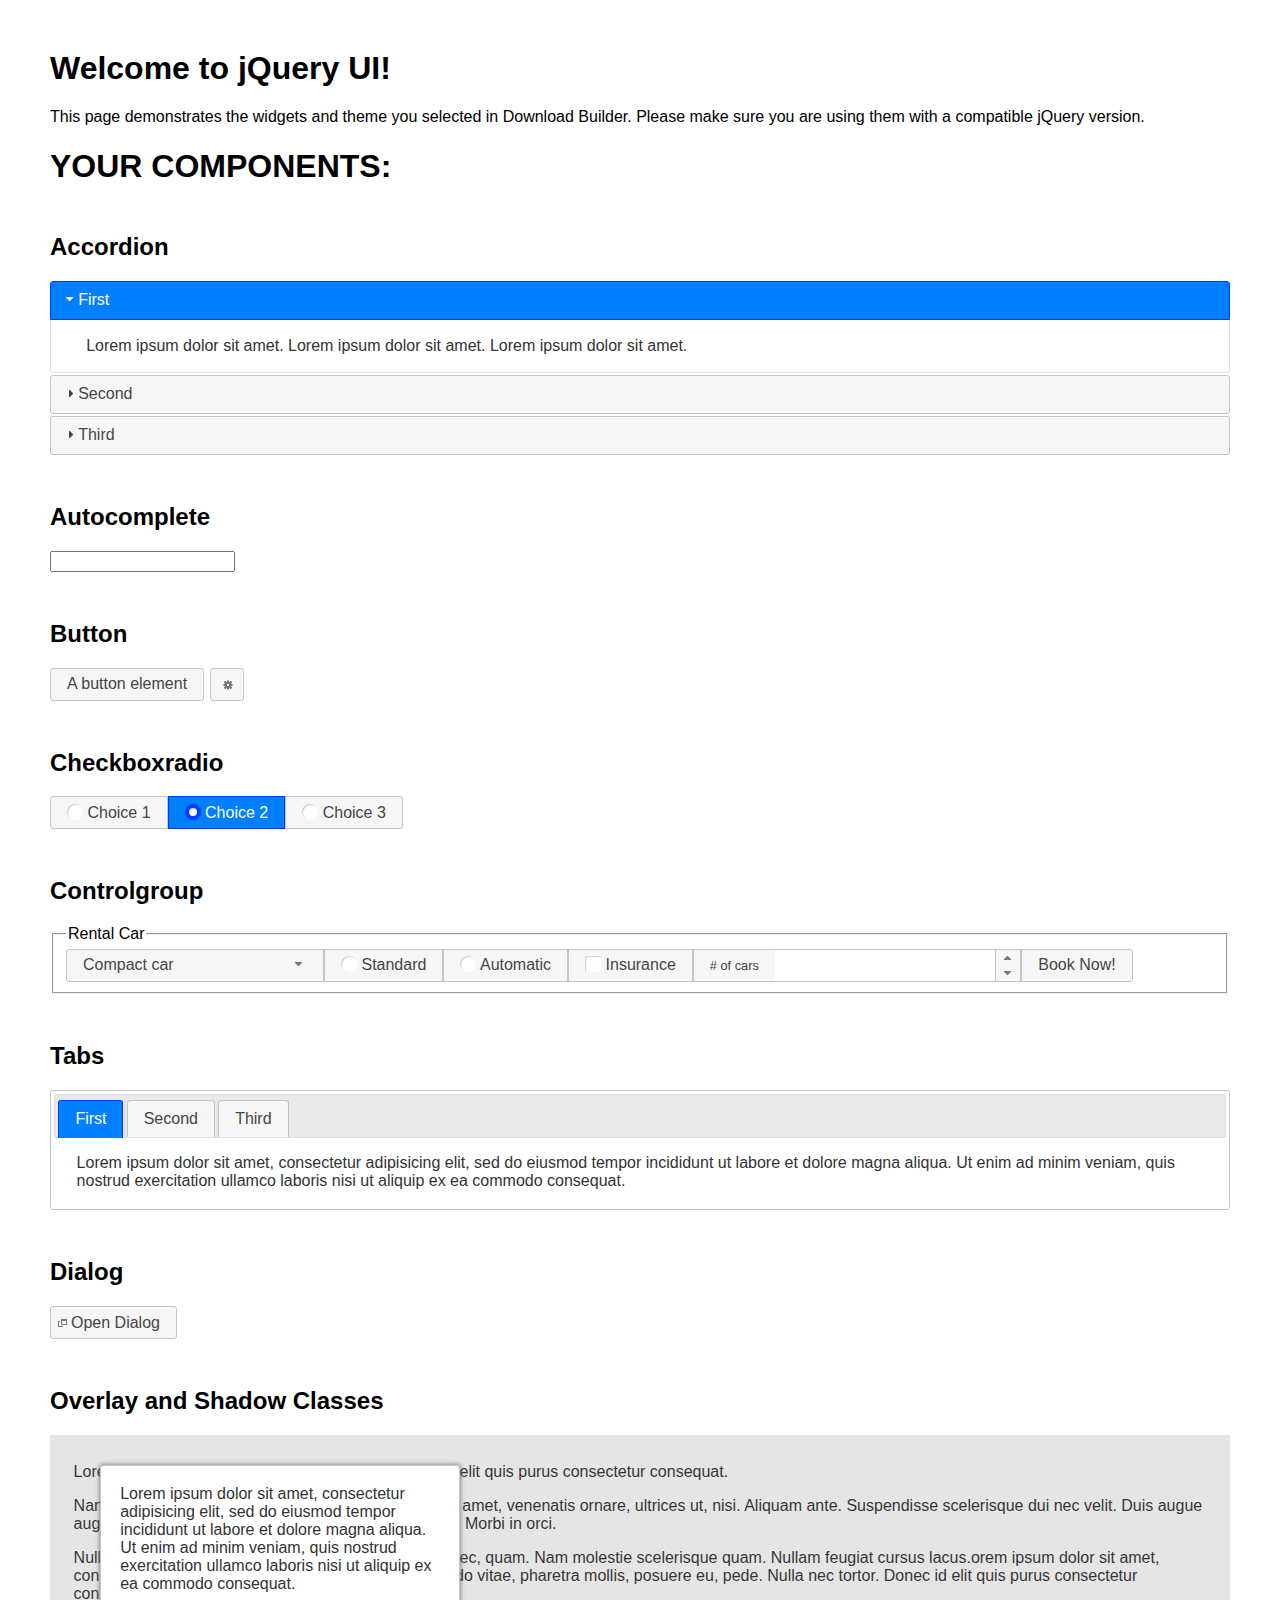
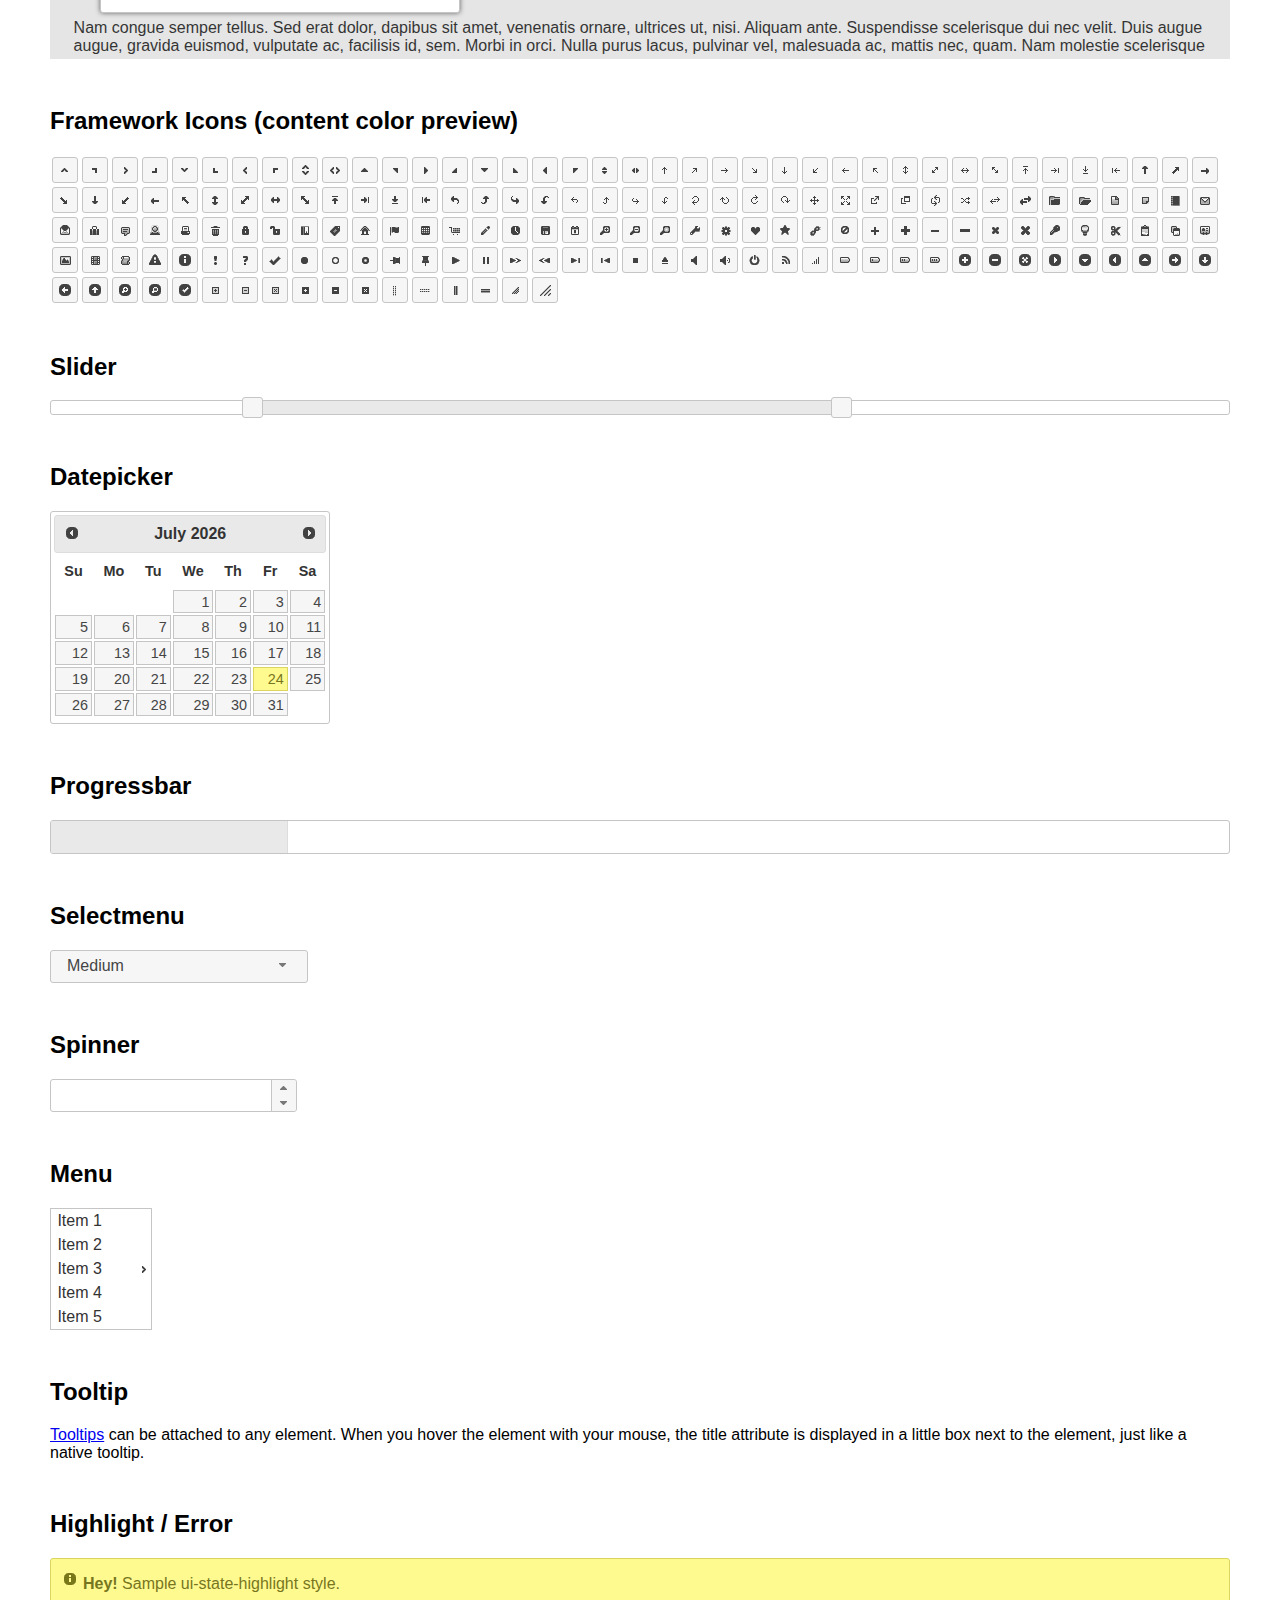
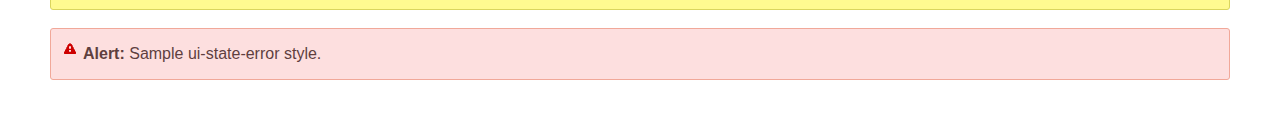
<file: lib/index.html>
<!doctype html>
<html lang="us">
<head>
	<meta charset="utf-8">
	<title>jQuery UI Example Page</title>
	<link href="jquery-ui.css" rel="stylesheet">
	<style>
	body{
		font-family: "Trebuchet MS", sans-serif;
		margin: 50px;
	}
	.demoHeaders {
		margin-top: 2em;
	}
	#dialog-link {
		padding: .4em 1em .4em 20px;
		text-decoration: none;
		position: relative;
	}
	#dialog-link span.ui-icon {
		margin: 0 5px 0 0;
		position: absolute;
		left: .2em;
		top: 50%;
		margin-top: -8px;
	}
	#icons {
		margin: 0;
		padding: 0;
	}
	#icons li {
		margin: 2px;
		position: relative;
		padding: 4px 0;
		cursor: pointer;
		float: left;
		list-style: none;
	}
	#icons span.ui-icon {
		float: left;
		margin: 0 4px;
	}
	.fakewindowcontain .ui-widget-overlay {
		position: absolute;
	}
	select {
		width: 200px;
	}
	</style>
</head>
<body>

<h1>Welcome to jQuery UI!</h1>

<div class="ui-widget">
	<p>This page demonstrates the widgets and theme you selected in Download Builder. Please make sure you are using them with a compatible jQuery version.</p>
</div>

<h1>YOUR COMPONENTS:</h1>

<!-- Accordion -->
<h2 class="demoHeaders">Accordion</h2>
<div id="accordion">
	<h3>First</h3>
	<div>Lorem ipsum dolor sit amet. Lorem ipsum dolor sit amet. Lorem ipsum dolor sit amet.</div>
	<h3>Second</h3>
	<div>Phasellus mattis tincidunt nibh.</div>
	<h3>Third</h3>
	<div>Nam dui erat, auctor a, dignissim quis.</div>
</div>

<!-- Autocomplete -->
<h2 class="demoHeaders">Autocomplete</h2>
<div>
	<input id="autocomplete" title="type &quot;a&quot;">
</div>

<!-- Button -->
<h2 class="demoHeaders">Button</h2>
<button id="button">A button element</button>
<button id="button-icon">An icon-only button</button>

<!-- Checkboxradio -->
<h2 class="demoHeaders">Checkboxradio</h2>
<form style="margin-top: 1em;">
	<div id="radioset">
		<input type="radio" id="radio1" name="radio"><label for="radio1">Choice 1</label>
		<input type="radio" id="radio2" name="radio" checked="checked"><label for="radio2">Choice 2</label>
		<input type="radio" id="radio3" name="radio"><label for="radio3">Choice 3</label>
	</div>
</form>

<!-- Controlgroup -->
<h2 class="demoHeaders">Controlgroup</h2>
<fieldset>
	<legend>Rental Car</legend>
	<div id="controlgroup">
		<select id="car-type">
			<option>Compact car</option>
			<option>Midsize car</option>
			<option>Full size car</option>
			<option>SUV</option>
			<option>Luxury</option>
			<option>Truck</option>
			<option>Van</option>
		</select>
		<label for="transmission-standard">Standard</label>
		<input type="radio" name="transmission" id="transmission-standard">
		<label for="transmission-automatic">Automatic</label>
		<input type="radio" name="transmission" id="transmission-automatic">
		<label for="insurance">Insurance</label>
		<input type="checkbox" name="insurance" id="insurance">
		<label for="horizontal-spinner" class="ui-controlgroup-label"># of cars</label>
		<input id="horizontal-spinner" class="ui-spinner-input">
		<button>Book Now!</button>
	</div>
</fieldset>

<!-- Tabs -->
<h2 class="demoHeaders">Tabs</h2>
<div id="tabs">
	<ul>
		<li><a href="#tabs-1">First</a></li>
		<li><a href="#tabs-2">Second</a></li>
		<li><a href="#tabs-3">Third</a></li>
	</ul>
	<div id="tabs-1">Lorem ipsum dolor sit amet, consectetur adipisicing elit, sed do eiusmod tempor incididunt ut labore et dolore magna aliqua. Ut enim ad minim veniam, quis nostrud exercitation ullamco laboris nisi ut aliquip ex ea commodo consequat.</div>
	<div id="tabs-2">Phasellus mattis tincidunt nibh. Cras orci urna, blandit id, pretium vel, aliquet ornare, felis. Maecenas scelerisque sem non nisl. Fusce sed lorem in enim dictum bibendum.</div>
	<div id="tabs-3">Nam dui erat, auctor a, dignissim quis, sollicitudin eu, felis. Pellentesque nisi urna, interdum eget, sagittis et, consequat vestibulum, lacus. Mauris porttitor ullamcorper augue.</div>
</div>

<h2 class="demoHeaders">Dialog</h2>
<p>
	<button id="dialog-link" class="ui-button ui-corner-all ui-widget">
		<span class="ui-icon ui-icon-newwin"></span>Open Dialog
	</button>
</p>

<h2 class="demoHeaders">Overlay and Shadow Classes</h2>
<div style="position: relative; width: 96%; height: 200px; padding:1% 2%; overflow:hidden;" class="fakewindowcontain">
	<p>Lorem ipsum dolor sit amet,  Nulla nec tortor. Donec id elit quis purus consectetur consequat. </p><p>Nam congue semper tellus. Sed erat dolor, dapibus sit amet, venenatis ornare, ultrices ut, nisi. Aliquam ante. Suspendisse scelerisque dui nec velit. Duis augue augue, gravida euismod, vulputate ac, facilisis id, sem. Morbi in orci. </p><p>Nulla purus lacus, pulvinar vel, malesuada ac, mattis nec, quam. Nam molestie scelerisque quam. Nullam feugiat cursus lacus.orem ipsum dolor sit amet, consectetur adipiscing elit. Donec libero risus, commodo vitae, pharetra mollis, posuere eu, pede. Nulla nec tortor. Donec id elit quis purus consectetur consequat. </p><p>Nam congue semper tellus. Sed erat dolor, dapibus sit amet, venenatis ornare, ultrices ut, nisi. Aliquam ante. Suspendisse scelerisque dui nec velit. Duis augue augue, gravida euismod, vulputate ac, facilisis id, sem. Morbi in orci. Nulla purus lacus, pulvinar vel, malesuada ac, mattis nec, quam. Nam molestie scelerisque quam. </p><p>Nullam feugiat cursus lacus.orem ipsum dolor sit amet, consectetur adipiscing elit. Donec libero risus, commodo vitae, pharetra mollis, posuere eu, pede. Nulla nec tortor. Donec id elit quis purus consectetur consequat. Nam congue semper tellus. Sed erat dolor, dapibus sit amet, venenatis ornare, ultrices ut, nisi. Aliquam ante. </p><p>Suspendisse scelerisque dui nec velit. Duis augue augue, gravida euismod, vulputate ac, facilisis id, sem. Morbi in orci. Nulla purus lacus, pulvinar vel, malesuada ac, mattis nec, quam. Nam molestie scelerisque quam. Nullam feugiat cursus lacus.orem ipsum dolor sit amet, consectetur adipiscing elit. Donec libero risus, commodo vitae, pharetra mollis, posuere eu, pede. Nulla nec tortor. Donec id elit quis purus consectetur consequat. Nam congue semper tellus. Sed erat dolor, dapibus sit amet, venenatis ornare, ultrices ut, nisi. </p>

	<!-- ui-dialog -->
	<div class="ui-widget-overlay ui-front"></div>
	<div style="position: absolute; width: 320px; left: 50px; top: 30px; padding: 1.2em" class="ui-widget ui-front ui-widget-content ui-corner-all ui-widget-shadow">
		Lorem ipsum dolor sit amet, consectetur adipisicing elit, sed do eiusmod tempor incididunt ut labore et dolore magna aliqua. Ut enim ad minim veniam, quis nostrud exercitation ullamco laboris nisi ut aliquip ex ea commodo consequat.
	</div>

</div>

<!-- ui-dialog -->
<div id="dialog" title="Dialog Title">
	<p>Lorem ipsum dolor sit amet, consectetur adipisicing elit, sed do eiusmod tempor incididunt ut labore et dolore magna aliqua. Ut enim ad minim veniam, quis nostrud exercitation ullamco laboris nisi ut aliquip ex ea commodo consequat.</p>
</div>


<h2 class="demoHeaders">Framework Icons (content color preview)</h2>
<ul id="icons" class="ui-widget ui-helper-clearfix">
	<li class="ui-state-default ui-corner-all" title=".ui-icon-caret-1-n"><span class="ui-icon ui-icon-caret-1-n"></span></li>
	<li class="ui-state-default ui-corner-all" title=".ui-icon-caret-1-ne"><span class="ui-icon ui-icon-caret-1-ne"></span></li>
	<li class="ui-state-default ui-corner-all" title=".ui-icon-caret-1-e"><span class="ui-icon ui-icon-caret-1-e"></span></li>
	<li class="ui-state-default ui-corner-all" title=".ui-icon-caret-1-se"><span class="ui-icon ui-icon-caret-1-se"></span></li>
	<li class="ui-state-default ui-corner-all" title=".ui-icon-caret-1-s"><span class="ui-icon ui-icon-caret-1-s"></span></li>
	<li class="ui-state-default ui-corner-all" title=".ui-icon-caret-1-sw"><span class="ui-icon ui-icon-caret-1-sw"></span></li>
	<li class="ui-state-default ui-corner-all" title=".ui-icon-caret-1-w"><span class="ui-icon ui-icon-caret-1-w"></span></li>
	<li class="ui-state-default ui-corner-all" title=".ui-icon-caret-1-nw"><span class="ui-icon ui-icon-caret-1-nw"></span></li>
	<li class="ui-state-default ui-corner-all" title=".ui-icon-caret-2-n-s"><span class="ui-icon ui-icon-caret-2-n-s"></span></li>
	<li class="ui-state-default ui-corner-all" title=".ui-icon-caret-2-e-w"><span class="ui-icon ui-icon-caret-2-e-w"></span></li>
	<li class="ui-state-default ui-corner-all" title=".ui-icon-triangle-1-n"><span class="ui-icon ui-icon-triangle-1-n"></span></li>
	<li class="ui-state-default ui-corner-all" title=".ui-icon-triangle-1-ne"><span class="ui-icon ui-icon-triangle-1-ne"></span></li>
	<li class="ui-state-default ui-corner-all" title=".ui-icon-triangle-1-e"><span class="ui-icon ui-icon-triangle-1-e"></span></li>
	<li class="ui-state-default ui-corner-all" title=".ui-icon-triangle-1-se"><span class="ui-icon ui-icon-triangle-1-se"></span></li>
	<li class="ui-state-default ui-corner-all" title=".ui-icon-triangle-1-s"><span class="ui-icon ui-icon-triangle-1-s"></span></li>
	<li class="ui-state-default ui-corner-all" title=".ui-icon-triangle-1-sw"><span class="ui-icon ui-icon-triangle-1-sw"></span></li>
	<li class="ui-state-default ui-corner-all" title=".ui-icon-triangle-1-w"><span class="ui-icon ui-icon-triangle-1-w"></span></li>
	<li class="ui-state-default ui-corner-all" title=".ui-icon-triangle-1-nw"><span class="ui-icon ui-icon-triangle-1-nw"></span></li>
	<li class="ui-state-default ui-corner-all" title=".ui-icon-triangle-2-n-s"><span class="ui-icon ui-icon-triangle-2-n-s"></span></li>
	<li class="ui-state-default ui-corner-all" title=".ui-icon-triangle-2-e-w"><span class="ui-icon ui-icon-triangle-2-e-w"></span></li>
	<li class="ui-state-default ui-corner-all" title=".ui-icon-arrow-1-n"><span class="ui-icon ui-icon-arrow-1-n"></span></li>
	<li class="ui-state-default ui-corner-all" title=".ui-icon-arrow-1-ne"><span class="ui-icon ui-icon-arrow-1-ne"></span></li>
	<li class="ui-state-default ui-corner-all" title=".ui-icon-arrow-1-e"><span class="ui-icon ui-icon-arrow-1-e"></span></li>
	<li class="ui-state-default ui-corner-all" title=".ui-icon-arrow-1-se"><span class="ui-icon ui-icon-arrow-1-se"></span></li>
	<li class="ui-state-default ui-corner-all" title=".ui-icon-arrow-1-s"><span class="ui-icon ui-icon-arrow-1-s"></span></li>
	<li class="ui-state-default ui-corner-all" title=".ui-icon-arrow-1-sw"><span class="ui-icon ui-icon-arrow-1-sw"></span></li>
	<li class="ui-state-default ui-corner-all" title=".ui-icon-arrow-1-w"><span class="ui-icon ui-icon-arrow-1-w"></span></li>
	<li class="ui-state-default ui-corner-all" title=".ui-icon-arrow-1-nw"><span class="ui-icon ui-icon-arrow-1-nw"></span></li>
	<li class="ui-state-default ui-corner-all" title=".ui-icon-arrow-2-n-s"><span class="ui-icon ui-icon-arrow-2-n-s"></span></li>
	<li class="ui-state-default ui-corner-all" title=".ui-icon-arrow-2-ne-sw"><span class="ui-icon ui-icon-arrow-2-ne-sw"></span></li>
	<li class="ui-state-default ui-corner-all" title=".ui-icon-arrow-2-e-w"><span class="ui-icon ui-icon-arrow-2-e-w"></span></li>
	<li class="ui-state-default ui-corner-all" title=".ui-icon-arrow-2-se-nw"><span class="ui-icon ui-icon-arrow-2-se-nw"></span></li>
	<li class="ui-state-default ui-corner-all" title=".ui-icon-arrowstop-1-n"><span class="ui-icon ui-icon-arrowstop-1-n"></span></li>
	<li class="ui-state-default ui-corner-all" title=".ui-icon-arrowstop-1-e"><span class="ui-icon ui-icon-arrowstop-1-e"></span></li>
	<li class="ui-state-default ui-corner-all" title=".ui-icon-arrowstop-1-s"><span class="ui-icon ui-icon-arrowstop-1-s"></span></li>
	<li class="ui-state-default ui-corner-all" title=".ui-icon-arrowstop-1-w"><span class="ui-icon ui-icon-arrowstop-1-w"></span></li>
	<li class="ui-state-default ui-corner-all" title=".ui-icon-arrowthick-1-n"><span class="ui-icon ui-icon-arrowthick-1-n"></span></li>
	<li class="ui-state-default ui-corner-all" title=".ui-icon-arrowthick-1-ne"><span class="ui-icon ui-icon-arrowthick-1-ne"></span></li>
	<li class="ui-state-default ui-corner-all" title=".ui-icon-arrowthick-1-e"><span class="ui-icon ui-icon-arrowthick-1-e"></span></li>
	<li class="ui-state-default ui-corner-all" title=".ui-icon-arrowthick-1-se"><span class="ui-icon ui-icon-arrowthick-1-se"></span></li>
	<li class="ui-state-default ui-corner-all" title=".ui-icon-arrowthick-1-s"><span class="ui-icon ui-icon-arrowthick-1-s"></span></li>
	<li class="ui-state-default ui-corner-all" title=".ui-icon-arrowthick-1-sw"><span class="ui-icon ui-icon-arrowthick-1-sw"></span></li>
	<li class="ui-state-default ui-corner-all" title=".ui-icon-arrowthick-1-w"><span class="ui-icon ui-icon-arrowthick-1-w"></span></li>
	<li class="ui-state-default ui-corner-all" title=".ui-icon-arrowthick-1-nw"><span class="ui-icon ui-icon-arrowthick-1-nw"></span></li>
	<li class="ui-state-default ui-corner-all" title=".ui-icon-arrowthick-2-n-s"><span class="ui-icon ui-icon-arrowthick-2-n-s"></span></li>
	<li class="ui-state-default ui-corner-all" title=".ui-icon-arrowthick-2-ne-sw"><span class="ui-icon ui-icon-arrowthick-2-ne-sw"></span></li>
	<li class="ui-state-default ui-corner-all" title=".ui-icon-arrowthick-2-e-w"><span class="ui-icon ui-icon-arrowthick-2-e-w"></span></li>
	<li class="ui-state-default ui-corner-all" title=".ui-icon-arrowthick-2-se-nw"><span class="ui-icon ui-icon-arrowthick-2-se-nw"></span></li>
	<li class="ui-state-default ui-corner-all" title=".ui-icon-arrowthickstop-1-n"><span class="ui-icon ui-icon-arrowthickstop-1-n"></span></li>
	<li class="ui-state-default ui-corner-all" title=".ui-icon-arrowthickstop-1-e"><span class="ui-icon ui-icon-arrowthickstop-1-e"></span></li>
	<li class="ui-state-default ui-corner-all" title=".ui-icon-arrowthickstop-1-s"><span class="ui-icon ui-icon-arrowthickstop-1-s"></span></li>
	<li class="ui-state-default ui-corner-all" title=".ui-icon-arrowthickstop-1-w"><span class="ui-icon ui-icon-arrowthickstop-1-w"></span></li>
	<li class="ui-state-default ui-corner-all" title=".ui-icon-arrowreturnthick-1-w"><span class="ui-icon ui-icon-arrowreturnthick-1-w"></span></li>
	<li class="ui-state-default ui-corner-all" title=".ui-icon-arrowreturnthick-1-n"><span class="ui-icon ui-icon-arrowreturnthick-1-n"></span></li>
	<li class="ui-state-default ui-corner-all" title=".ui-icon-arrowreturnthick-1-e"><span class="ui-icon ui-icon-arrowreturnthick-1-e"></span></li>
	<li class="ui-state-default ui-corner-all" title=".ui-icon-arrowreturnthick-1-s"><span class="ui-icon ui-icon-arrowreturnthick-1-s"></span></li>
	<li class="ui-state-default ui-corner-all" title=".ui-icon-arrowreturn-1-w"><span class="ui-icon ui-icon-arrowreturn-1-w"></span></li>
	<li class="ui-state-default ui-corner-all" title=".ui-icon-arrowreturn-1-n"><span class="ui-icon ui-icon-arrowreturn-1-n"></span></li>
	<li class="ui-state-default ui-corner-all" title=".ui-icon-arrowreturn-1-e"><span class="ui-icon ui-icon-arrowreturn-1-e"></span></li>
	<li class="ui-state-default ui-corner-all" title=".ui-icon-arrowreturn-1-s"><span class="ui-icon ui-icon-arrowreturn-1-s"></span></li>
	<li class="ui-state-default ui-corner-all" title=".ui-icon-arrowrefresh-1-w"><span class="ui-icon ui-icon-arrowrefresh-1-w"></span></li>
	<li class="ui-state-default ui-corner-all" title=".ui-icon-arrowrefresh-1-n"><span class="ui-icon ui-icon-arrowrefresh-1-n"></span></li>
	<li class="ui-state-default ui-corner-all" title=".ui-icon-arrowrefresh-1-e"><span class="ui-icon ui-icon-arrowrefresh-1-e"></span></li>
	<li class="ui-state-default ui-corner-all" title=".ui-icon-arrowrefresh-1-s"><span class="ui-icon ui-icon-arrowrefresh-1-s"></span></li>
	<li class="ui-state-default ui-corner-all" title=".ui-icon-arrow-4"><span class="ui-icon ui-icon-arrow-4"></span></li>
	<li class="ui-state-default ui-corner-all" title=".ui-icon-arrow-4-diag"><span class="ui-icon ui-icon-arrow-4-diag"></span></li>
	<li class="ui-state-default ui-corner-all" title=".ui-icon-extlink"><span class="ui-icon ui-icon-extlink"></span></li>
	<li class="ui-state-default ui-corner-all" title=".ui-icon-newwin"><span class="ui-icon ui-icon-newwin"></span></li>
	<li class="ui-state-default ui-corner-all" title=".ui-icon-refresh"><span class="ui-icon ui-icon-refresh"></span></li>
	<li class="ui-state-default ui-corner-all" title=".ui-icon-shuffle"><span class="ui-icon ui-icon-shuffle"></span></li>
	<li class="ui-state-default ui-corner-all" title=".ui-icon-transfer-e-w"><span class="ui-icon ui-icon-transfer-e-w"></span></li>
	<li class="ui-state-default ui-corner-all" title=".ui-icon-transferthick-e-w"><span class="ui-icon ui-icon-transferthick-e-w"></span></li>
	<li class="ui-state-default ui-corner-all" title=".ui-icon-folder-collapsed"><span class="ui-icon ui-icon-folder-collapsed"></span></li>
	<li class="ui-state-default ui-corner-all" title=".ui-icon-folder-open"><span class="ui-icon ui-icon-folder-open"></span></li>
	<li class="ui-state-default ui-corner-all" title=".ui-icon-document"><span class="ui-icon ui-icon-document"></span></li>
	<li class="ui-state-default ui-corner-all" title=".ui-icon-document-b"><span class="ui-icon ui-icon-document-b"></span></li>
	<li class="ui-state-default ui-corner-all" title=".ui-icon-note"><span class="ui-icon ui-icon-note"></span></li>
	<li class="ui-state-default ui-corner-all" title=".ui-icon-mail-closed"><span class="ui-icon ui-icon-mail-closed"></span></li>
	<li class="ui-state-default ui-corner-all" title=".ui-icon-mail-open"><span class="ui-icon ui-icon-mail-open"></span></li>
	<li class="ui-state-default ui-corner-all" title=".ui-icon-suitcase"><span class="ui-icon ui-icon-suitcase"></span></li>
	<li class="ui-state-default ui-corner-all" title=".ui-icon-comment"><span class="ui-icon ui-icon-comment"></span></li>
	<li class="ui-state-default ui-corner-all" title=".ui-icon-person"><span class="ui-icon ui-icon-person"></span></li>
	<li class="ui-state-default ui-corner-all" title=".ui-icon-print"><span class="ui-icon ui-icon-print"></span></li>
	<li class="ui-state-default ui-corner-all" title=".ui-icon-trash"><span class="ui-icon ui-icon-trash"></span></li>
	<li class="ui-state-default ui-corner-all" title=".ui-icon-locked"><span class="ui-icon ui-icon-locked"></span></li>
	<li class="ui-state-default ui-corner-all" title=".ui-icon-unlocked"><span class="ui-icon ui-icon-unlocked"></span></li>
	<li class="ui-state-default ui-corner-all" title=".ui-icon-bookmark"><span class="ui-icon ui-icon-bookmark"></span></li>
	<li class="ui-state-default ui-corner-all" title=".ui-icon-tag"><span class="ui-icon ui-icon-tag"></span></li>
	<li class="ui-state-default ui-corner-all" title=".ui-icon-home"><span class="ui-icon ui-icon-home"></span></li>
	<li class="ui-state-default ui-corner-all" title=".ui-icon-flag"><span class="ui-icon ui-icon-flag"></span></li>
	<li class="ui-state-default ui-corner-all" title=".ui-icon-calculator"><span class="ui-icon ui-icon-calculator"></span></li>
	<li class="ui-state-default ui-corner-all" title=".ui-icon-cart"><span class="ui-icon ui-icon-cart"></span></li>
	<li class="ui-state-default ui-corner-all" title=".ui-icon-pencil"><span class="ui-icon ui-icon-pencil"></span></li>
	<li class="ui-state-default ui-corner-all" title=".ui-icon-clock"><span class="ui-icon ui-icon-clock"></span></li>
	<li class="ui-state-default ui-corner-all" title=".ui-icon-disk"><span class="ui-icon ui-icon-disk"></span></li>
	<li class="ui-state-default ui-corner-all" title=".ui-icon-calendar"><span class="ui-icon ui-icon-calendar"></span></li>
	<li class="ui-state-default ui-corner-all" title=".ui-icon-zoomin"><span class="ui-icon ui-icon-zoomin"></span></li>
	<li class="ui-state-default ui-corner-all" title=".ui-icon-zoomout"><span class="ui-icon ui-icon-zoomout"></span></li>
	<li class="ui-state-default ui-corner-all" title=".ui-icon-search"><span class="ui-icon ui-icon-search"></span></li>
	<li class="ui-state-default ui-corner-all" title=".ui-icon-wrench"><span class="ui-icon ui-icon-wrench"></span></li>
	<li class="ui-state-default ui-corner-all" title=".ui-icon-gear"><span class="ui-icon ui-icon-gear"></span></li>
	<li class="ui-state-default ui-corner-all" title=".ui-icon-heart"><span class="ui-icon ui-icon-heart"></span></li>
	<li class="ui-state-default ui-corner-all" title=".ui-icon-star"><span class="ui-icon ui-icon-star"></span></li>
	<li class="ui-state-default ui-corner-all" title=".ui-icon-link"><span class="ui-icon ui-icon-link"></span></li>
	<li class="ui-state-default ui-corner-all" title=".ui-icon-cancel"><span class="ui-icon ui-icon-cancel"></span></li>
	<li class="ui-state-default ui-corner-all" title=".ui-icon-plus"><span class="ui-icon ui-icon-plus"></span></li>
	<li class="ui-state-default ui-corner-all" title=".ui-icon-plusthick"><span class="ui-icon ui-icon-plusthick"></span></li>
	<li class="ui-state-default ui-corner-all" title=".ui-icon-minus"><span class="ui-icon ui-icon-minus"></span></li>
	<li class="ui-state-default ui-corner-all" title=".ui-icon-minusthick"><span class="ui-icon ui-icon-minusthick"></span></li>
	<li class="ui-state-default ui-corner-all" title=".ui-icon-close"><span class="ui-icon ui-icon-close"></span></li>
	<li class="ui-state-default ui-corner-all" title=".ui-icon-closethick"><span class="ui-icon ui-icon-closethick"></span></li>
	<li class="ui-state-default ui-corner-all" title=".ui-icon-key"><span class="ui-icon ui-icon-key"></span></li>
	<li class="ui-state-default ui-corner-all" title=".ui-icon-lightbulb"><span class="ui-icon ui-icon-lightbulb"></span></li>
	<li class="ui-state-default ui-corner-all" title=".ui-icon-scissors"><span class="ui-icon ui-icon-scissors"></span></li>
	<li class="ui-state-default ui-corner-all" title=".ui-icon-clipboard"><span class="ui-icon ui-icon-clipboard"></span></li>
	<li class="ui-state-default ui-corner-all" title=".ui-icon-copy"><span class="ui-icon ui-icon-copy"></span></li>
	<li class="ui-state-default ui-corner-all" title=".ui-icon-contact"><span class="ui-icon ui-icon-contact"></span></li>
	<li class="ui-state-default ui-corner-all" title=".ui-icon-image"><span class="ui-icon ui-icon-image"></span></li>
	<li class="ui-state-default ui-corner-all" title=".ui-icon-video"><span class="ui-icon ui-icon-video"></span></li>
	<li class="ui-state-default ui-corner-all" title=".ui-icon-script"><span class="ui-icon ui-icon-script"></span></li>
	<li class="ui-state-default ui-corner-all" title=".ui-icon-alert"><span class="ui-icon ui-icon-alert"></span></li>
	<li class="ui-state-default ui-corner-all" title=".ui-icon-info"><span class="ui-icon ui-icon-info"></span></li>
	<li class="ui-state-default ui-corner-all" title=".ui-icon-notice"><span class="ui-icon ui-icon-notice"></span></li>
	<li class="ui-state-default ui-corner-all" title=".ui-icon-help"><span class="ui-icon ui-icon-help"></span></li>
	<li class="ui-state-default ui-corner-all" title=".ui-icon-check"><span class="ui-icon ui-icon-check"></span></li>
	<li class="ui-state-default ui-corner-all" title=".ui-icon-bullet"><span class="ui-icon ui-icon-bullet"></span></li>
	<li class="ui-state-default ui-corner-all" title=".ui-icon-radio-off"><span class="ui-icon ui-icon-radio-off"></span></li>
	<li class="ui-state-default ui-corner-all" title=".ui-icon-radio-on"><span class="ui-icon ui-icon-radio-on"></span></li>
	<li class="ui-state-default ui-corner-all" title=".ui-icon-pin-w"><span class="ui-icon ui-icon-pin-w"></span></li>
	<li class="ui-state-default ui-corner-all" title=".ui-icon-pin-s"><span class="ui-icon ui-icon-pin-s"></span></li>
	<li class="ui-state-default ui-corner-all" title=".ui-icon-play"><span class="ui-icon ui-icon-play"></span></li>
	<li class="ui-state-default ui-corner-all" title=".ui-icon-pause"><span class="ui-icon ui-icon-pause"></span></li>
	<li class="ui-state-default ui-corner-all" title=".ui-icon-seek-next"><span class="ui-icon ui-icon-seek-next"></span></li>
	<li class="ui-state-default ui-corner-all" title=".ui-icon-seek-prev"><span class="ui-icon ui-icon-seek-prev"></span></li>
	<li class="ui-state-default ui-corner-all" title=".ui-icon-seek-end"><span class="ui-icon ui-icon-seek-end"></span></li>
	<li class="ui-state-default ui-corner-all" title=".ui-icon-seek-first"><span class="ui-icon ui-icon-seek-first"></span></li>
	<li class="ui-state-default ui-corner-all" title=".ui-icon-stop"><span class="ui-icon ui-icon-stop"></span></li>
	<li class="ui-state-default ui-corner-all" title=".ui-icon-eject"><span class="ui-icon ui-icon-eject"></span></li>
	<li class="ui-state-default ui-corner-all" title=".ui-icon-volume-off"><span class="ui-icon ui-icon-volume-off"></span></li>
	<li class="ui-state-default ui-corner-all" title=".ui-icon-volume-on"><span class="ui-icon ui-icon-volume-on"></span></li>
	<li class="ui-state-default ui-corner-all" title=".ui-icon-power"><span class="ui-icon ui-icon-power"></span></li>
	<li class="ui-state-default ui-corner-all" title=".ui-icon-signal-diag"><span class="ui-icon ui-icon-signal-diag"></span></li>
	<li class="ui-state-default ui-corner-all" title=".ui-icon-signal"><span class="ui-icon ui-icon-signal"></span></li>
	<li class="ui-state-default ui-corner-all" title=".ui-icon-battery-0"><span class="ui-icon ui-icon-battery-0"></span></li>
	<li class="ui-state-default ui-corner-all" title=".ui-icon-battery-1"><span class="ui-icon ui-icon-battery-1"></span></li>
	<li class="ui-state-default ui-corner-all" title=".ui-icon-battery-2"><span class="ui-icon ui-icon-battery-2"></span></li>
	<li class="ui-state-default ui-corner-all" title=".ui-icon-battery-3"><span class="ui-icon ui-icon-battery-3"></span></li>
	<li class="ui-state-default ui-corner-all" title=".ui-icon-circle-plus"><span class="ui-icon ui-icon-circle-plus"></span></li>
	<li class="ui-state-default ui-corner-all" title=".ui-icon-circle-minus"><span class="ui-icon ui-icon-circle-minus"></span></li>
	<li class="ui-state-default ui-corner-all" title=".ui-icon-circle-close"><span class="ui-icon ui-icon-circle-close"></span></li>
	<li class="ui-state-default ui-corner-all" title=".ui-icon-circle-triangle-e"><span class="ui-icon ui-icon-circle-triangle-e"></span></li>
	<li class="ui-state-default ui-corner-all" title=".ui-icon-circle-triangle-s"><span class="ui-icon ui-icon-circle-triangle-s"></span></li>
	<li class="ui-state-default ui-corner-all" title=".ui-icon-circle-triangle-w"><span class="ui-icon ui-icon-circle-triangle-w"></span></li>
	<li class="ui-state-default ui-corner-all" title=".ui-icon-circle-triangle-n"><span class="ui-icon ui-icon-circle-triangle-n"></span></li>
	<li class="ui-state-default ui-corner-all" title=".ui-icon-circle-arrow-e"><span class="ui-icon ui-icon-circle-arrow-e"></span></li>
	<li class="ui-state-default ui-corner-all" title=".ui-icon-circle-arrow-s"><span class="ui-icon ui-icon-circle-arrow-s"></span></li>
	<li class="ui-state-default ui-corner-all" title=".ui-icon-circle-arrow-w"><span class="ui-icon ui-icon-circle-arrow-w"></span></li>
	<li class="ui-state-default ui-corner-all" title=".ui-icon-circle-arrow-n"><span class="ui-icon ui-icon-circle-arrow-n"></span></li>
	<li class="ui-state-default ui-corner-all" title=".ui-icon-circle-zoomin"><span class="ui-icon ui-icon-circle-zoomin"></span></li>
	<li class="ui-state-default ui-corner-all" title=".ui-icon-circle-zoomout"><span class="ui-icon ui-icon-circle-zoomout"></span></li>
	<li class="ui-state-default ui-corner-all" title=".ui-icon-circle-check"><span class="ui-icon ui-icon-circle-check"></span></li>
	<li class="ui-state-default ui-corner-all" title=".ui-icon-circlesmall-plus"><span class="ui-icon ui-icon-circlesmall-plus"></span></li>
	<li class="ui-state-default ui-corner-all" title=".ui-icon-circlesmall-minus"><span class="ui-icon ui-icon-circlesmall-minus"></span></li>
	<li class="ui-state-default ui-corner-all" title=".ui-icon-circlesmall-close"><span class="ui-icon ui-icon-circlesmall-close"></span></li>
	<li class="ui-state-default ui-corner-all" title=".ui-icon-squaresmall-plus"><span class="ui-icon ui-icon-squaresmall-plus"></span></li>
	<li class="ui-state-default ui-corner-all" title=".ui-icon-squaresmall-minus"><span class="ui-icon ui-icon-squaresmall-minus"></span></li>
	<li class="ui-state-default ui-corner-all" title=".ui-icon-squaresmall-close"><span class="ui-icon ui-icon-squaresmall-close"></span></li>
	<li class="ui-state-default ui-corner-all" title=".ui-icon-grip-dotted-vertical"><span class="ui-icon ui-icon-grip-dotted-vertical"></span></li>
	<li class="ui-state-default ui-corner-all" title=".ui-icon-grip-dotted-horizontal"><span class="ui-icon ui-icon-grip-dotted-horizontal"></span></li>
	<li class="ui-state-default ui-corner-all" title=".ui-icon-grip-solid-vertical"><span class="ui-icon ui-icon-grip-solid-vertical"></span></li>
	<li class="ui-state-default ui-corner-all" title=".ui-icon-grip-solid-horizontal"><span class="ui-icon ui-icon-grip-solid-horizontal"></span></li>
	<li class="ui-state-default ui-corner-all" title=".ui-icon-gripsmall-diagonal-se"><span class="ui-icon ui-icon-gripsmall-diagonal-se"></span></li>
	<li class="ui-state-default ui-corner-all" title=".ui-icon-grip-diagonal-se"><span class="ui-icon ui-icon-grip-diagonal-se"></span></li>
</ul>

<!-- Slider -->
<h2 class="demoHeaders">Slider</h2>
<div id="slider"></div>

<!-- Datepicker -->
<h2 class="demoHeaders">Datepicker</h2>
<div id="datepicker"></div>

<!-- Progressbar -->
<h2 class="demoHeaders">Progressbar</h2>
<div id="progressbar"></div>

<!-- Progressbar -->
<h2 class="demoHeaders">Selectmenu</h2>
<select id="selectmenu">
	<option>Slower</option>
	<option>Slow</option>
	<option selected="selected">Medium</option>
	<option>Fast</option>
	<option>Faster</option>
</select>

<!-- Spinner -->
<h2 class="demoHeaders">Spinner</h2>
<input id="spinner">

<!-- Menu -->
<h2 class="demoHeaders">Menu</h2>
<ul style="width:100px;" id="menu">
	<li><div>Item 1</div></li>
	<li><div>Item 2</div></li>
	<li><div>Item 3</div>
		<ul>
			<li><div>Item 3-1</div></li>
			<li><div>Item 3-2</div></li>
			<li><div>Item 3-3</div></li>
			<li><div>Item 3-4</div></li>
			<li><div>Item 3-5</div></li>
		</ul>
	</li>
	<li><div>Item 4</div></li>
	<li><div>Item 5</div></li>
</ul>

<!-- Tooltip -->
<h2 class="demoHeaders">Tooltip</h2>
<p id="tooltip">
	<a href="#" title="That&apos;s what this widget is">Tooltips</a> can be attached to any element. When you hover
the element with your mouse, the title attribute is displayed in a little box next to the element, just like a native tooltip.
</p>

<!-- Highlight / Error -->
<h2 class="demoHeaders">Highlight / Error</h2>
<div class="ui-widget">
	<div class="ui-state-highlight ui-corner-all" style="margin-top: 20px; padding: 0 .7em;">
		<p><span class="ui-icon ui-icon-info" style="float: left; margin-right: .3em;"></span>
		<strong>Hey!</strong> Sample ui-state-highlight style.</p>
	</div>
</div>
<br>
<div class="ui-widget">
	<div class="ui-state-error ui-corner-all" style="padding: 0 .7em;">
		<p><span class="ui-icon ui-icon-alert" style="float: left; margin-right: .3em;"></span>
		<strong>Alert:</strong> Sample ui-state-error style.</p>
	</div>
</div>

<script src="external/jquery/jquery.js"></script>
<script src="jquery-ui.js"></script>
<script>
$( "#accordion" ).accordion();

var availableTags = [
	"ActionScript",
	"AppleScript",
	"Asp",
	"BASIC",
	"C",
	"C++",
	"Clojure",
	"COBOL",
	"ColdFusion",
	"Erlang",
	"Fortran",
	"Groovy",
	"Haskell",
	"Java",
	"JavaScript",
	"Lisp",
	"Perl",
	"PHP",
	"Python",
	"Ruby",
	"Scala",
	"Scheme"
];
$( "#autocomplete" ).autocomplete({
	source: availableTags
});

$( "#button" ).button();
$( "#button-icon" ).button({
	icon: "ui-icon-gear",
	showLabel: false
});

$( "#radioset" ).buttonset();

$( "#controlgroup" ).controlgroup();

$( "#tabs" ).tabs();

$( "#dialog" ).dialog({
	autoOpen: false,
	width: 400,
	buttons: [
		{
			text: "Ok",
			click: function() {
				$( this ).dialog( "close" );
			}
		},
		{
			text: "Cancel",
			click: function() {
				$( this ).dialog( "close" );
			}
		}
	]
});

// Link to open the dialog
$( "#dialog-link" ).click(function( event ) {
	$( "#dialog" ).dialog( "open" );
	event.preventDefault();
});

$( "#datepicker" ).datepicker({
	inline: true
});

$( "#slider" ).slider({
	range: true,
	values: [ 17, 67 ]
});

$( "#progressbar" ).progressbar({
	value: 20
});

$( "#spinner" ).spinner();

$( "#menu" ).menu();

$( "#tooltip" ).tooltip();

$( "#selectmenu" ).selectmenu();

// Hover states on the static widgets
$( "#dialog-link, #icons li" ).hover(
	function() {
		$( this ).addClass( "ui-state-hover" );
	},
	function() {
		$( this ).removeClass( "ui-state-hover" );
	}
);
</script>
</body>
</html>
</file>
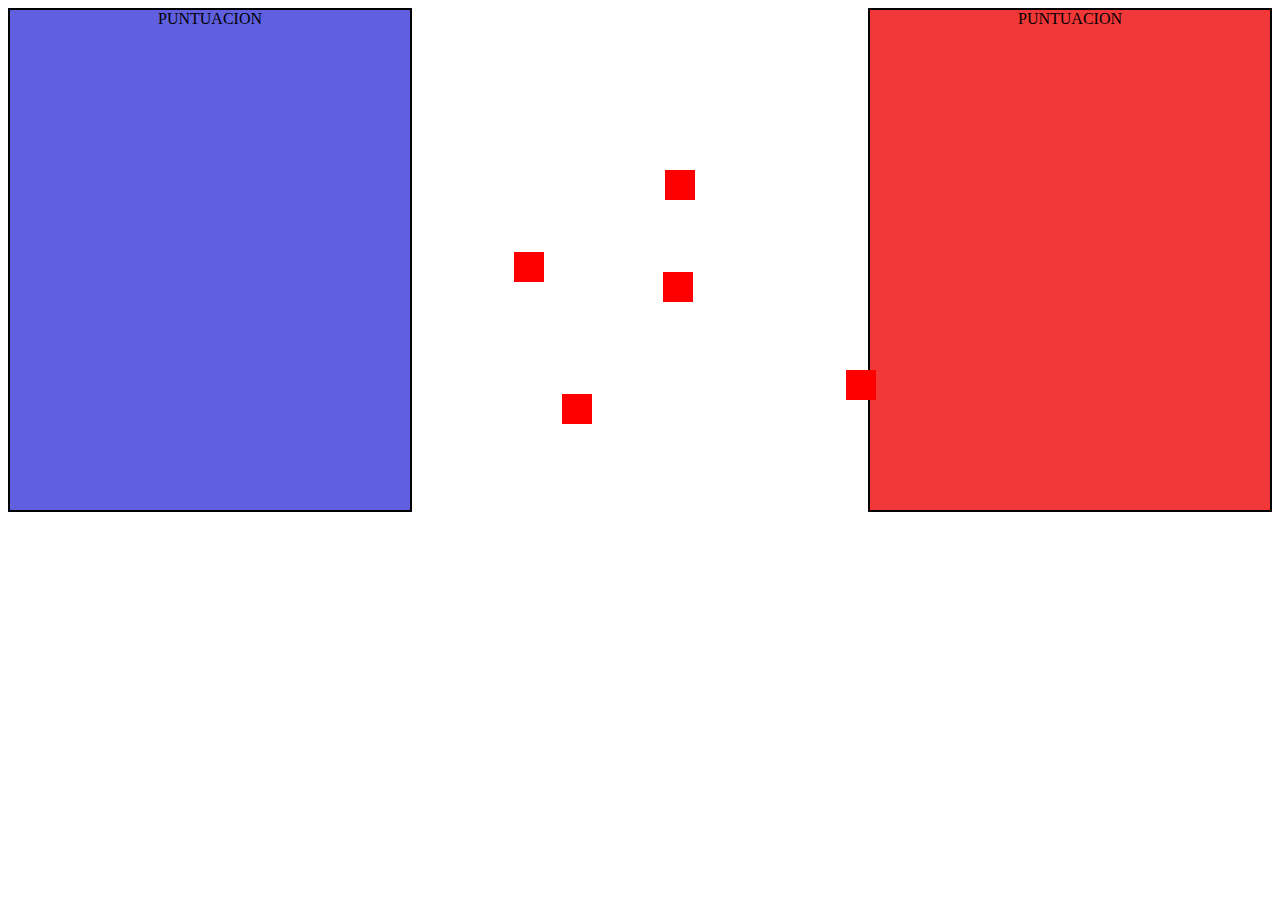
<file: Ejercicios/ExUI_1/index.html>
<!DOCTYPE html>
<html lang="en">
<head>
    <meta charset="UTF-8">
    <meta http-equiv="X-UA-Compatible" content="IE=edge">
    <meta name="viewport" content="width=device-width, initial-scale=1.0">
    <link rel="stylesheet" href="style.css">
    <title>Ejercicio 1</title>
    <script type="text/javascript" src="../../lib/jquery-3.6.0.js"></script>
    <script type="text/javascript" src="../../lib/jquery-ui.js"></script>
    <script type="text/javascript" src="./script.js"></script>
</head>
<body>


    <div class="pequeno"></div>
    <div class="pequeno"></div>
    <div class="pequeno"></div>
    <div class="pequeno"></div>
    <div class="pequeno"></div>
    
    <div class="equiporojo">PUNTUACION</div>

    <div class="equipoazul">PUNTUACION</div>
</body>
</html>
</file>
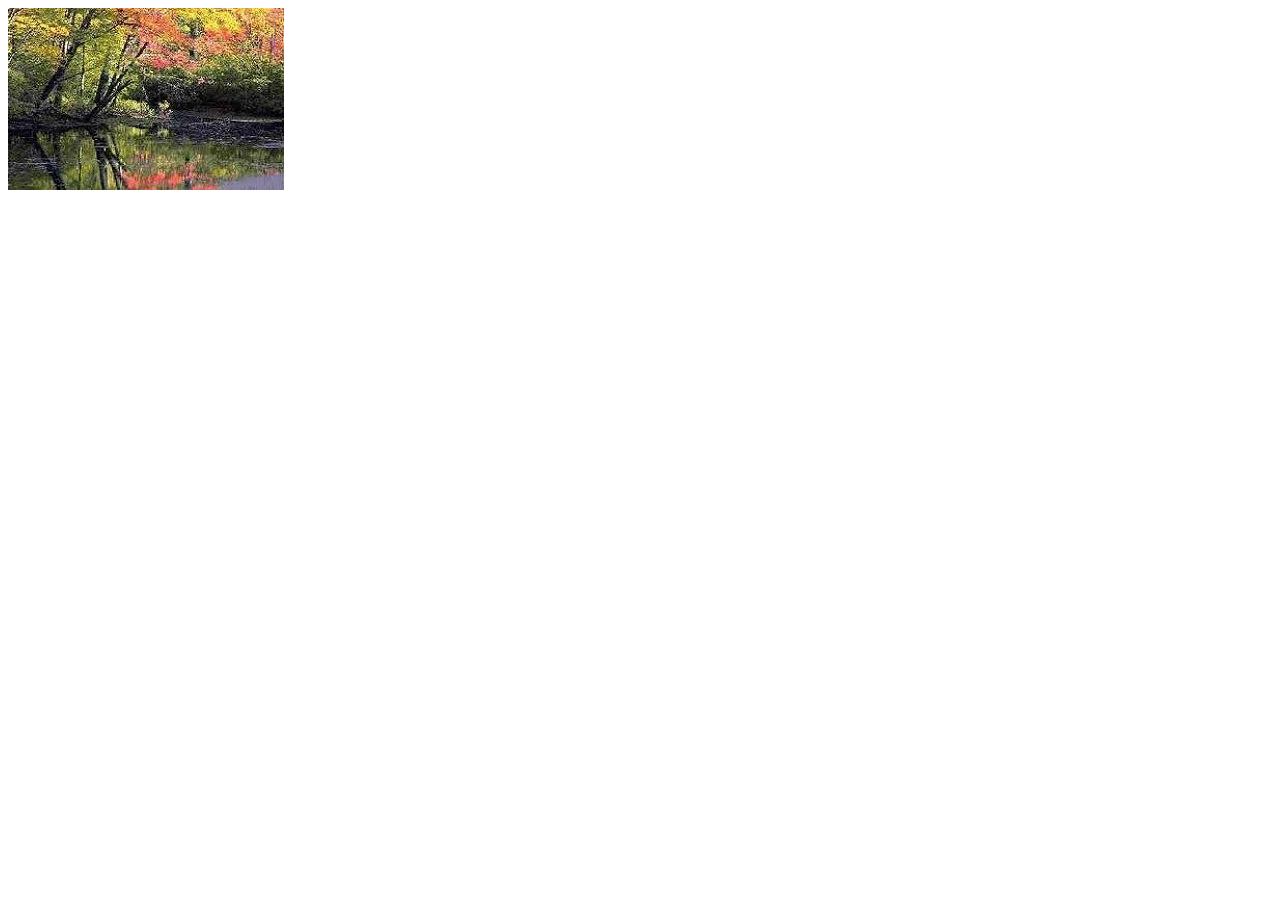
<file: Ejercicios/Ex09/slider.html>
<html>
<head>
<style>
</style>
<script type="text/javascript" src="jquery-3.1.1.js">
</script>
<script>
$(document).ready(function() { 
	$('#slider div:gt(0)').hide();
    setInterval(function(){
      $('#slider div:first-child').fadeOut(0)
         .next('div').fadeIn(1000)
         .end().appendTo('#slider');}, 4000);
});
</script>
</head>
<body>
<div id="slider">
    <div><img src="uno.jpg"/></div>
    <div><img src="dos.jpg"/></div>  
    <div><img src="tres.jpg"/></div>
    <div><img src="cuatro.jpg"/></div>  
</div>
</body>
</html>
</file>
<file: Ejercicios/ExUI_1/style.css>
.equipoazul{
    background-color:rgb(95, 95, 224);
    width: 400px;
    height: 500px;
    border: 2px solid black;
    left: 40px;

    text-align: center;
    margin-top: 0px;
}

.equiporojo{
    background-color:rgb(241, 55, 55);
    width: 400px;
    height: 500px;
    border: 2px solid black;
    float: right;
    text-align: center;
    margin-top: 0px;
}

.pequeno{
    width: 30px;
    height: 30px;
    order: 1px solid black;
    position: absolute;
    left: 100px;
    background-color:red;
}
</file>
